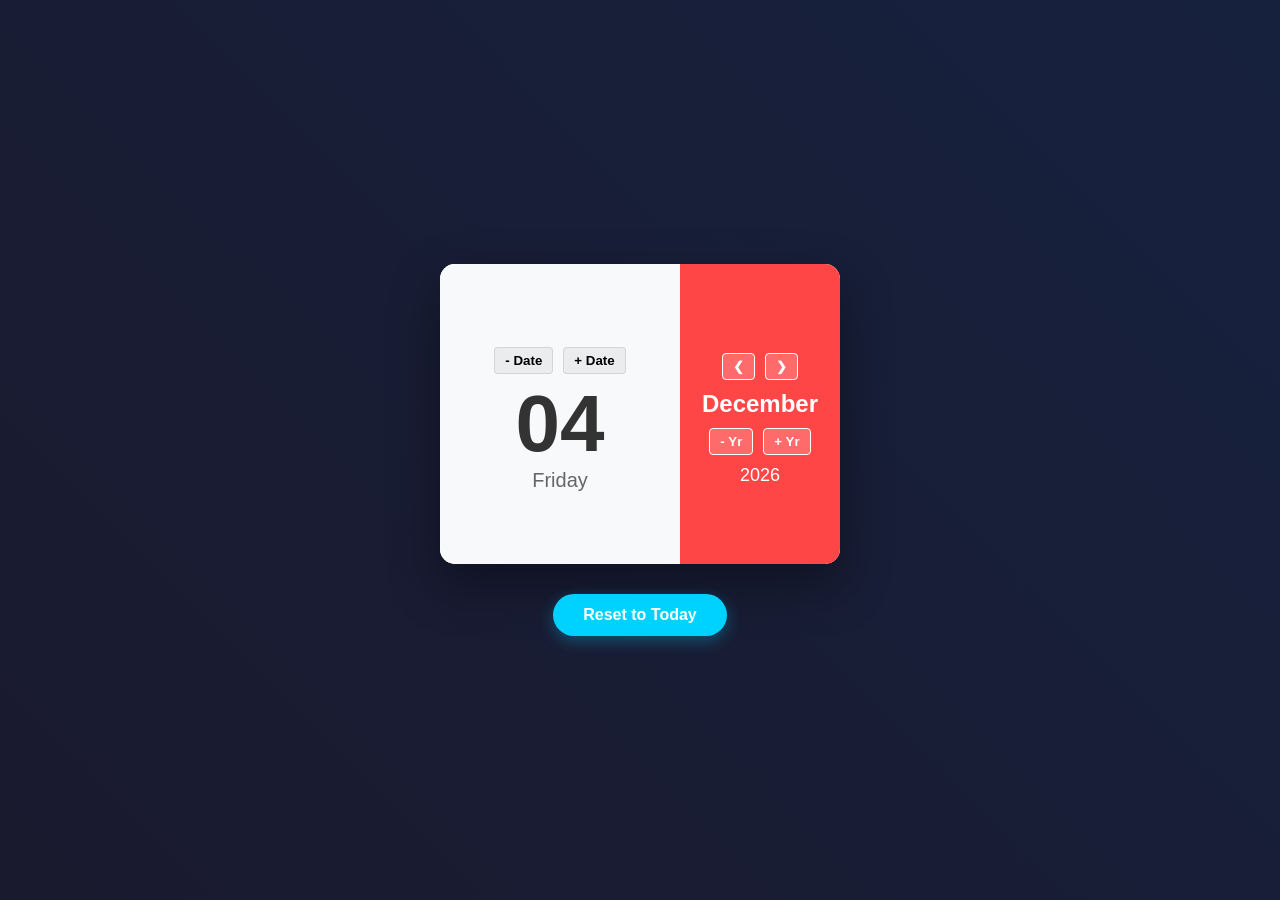
<file: index.html>
<!DOCTYPE html>
<html lang="en">
<head>
    <meta charset="UTF-8">
    <meta name="viewport" content="width=device-width, initial-scale=1.0">
    <title>Pro Interactive Calendar - Commented Version</title>
    <link rel="stylesheet" href="real calender.css">
</head>
<body>

    <div class="hero">
        <div class="calendar">
            <div class="left">
                <div class="controls">
                    <button onclick="changeDate(-1)">- Date</button>
                    <button onclick="changeDate(1)">+ Date</button>
                </div>
                <p id="date">01</p>
                <p id="day">Sunday</p>
            </div>

            <div class="right">
                <div class="controls">
                    <button onclick="changeMonth(-1)">&#10094;</button>
                    <button onclick="changeMonth(1)">&#10095;</button>
                </div>
                <p id="month">January</p>
                <div class="controls">
                    <button onclick="changeYear(-1)">- Yr</button>
                    <button onclick="changeYear(1)">+ Yr</button>
                </div>
                <p id="year">2026</p>
            </div>
        </div>

        <button class="today-btn" onclick="resetToToday()">Reset to Today</button>
    </div>
    <script src="real calender.js"></script>
    
</body>
</html>
</file>
<file: real calender.css>
/* CSS Reset: Removes default browser spacing */
        * {
            margin: 0;
            padding: 0;
            font-family: 'Poppins', sans-serif;
            box-sizing: border-box;
        }

        /* Hero section: Centers the calendar and sets the background */
        .hero {
            width: 100%;
            min-height: 100vh;
            background: linear-gradient(45deg, #1a1a2e, #16213e);
            display: flex;
            align-items: center;
            justify-content: center;
            flex-direction: column;
        }

        /* Calendar Card: The main container */
        .calendar {
            width: 400px;
            height: 300px;
            background: #fff;
            display: flex;
            border-radius: 15px;
            box-shadow: 0 20px 50px rgba(0,0,0,0.4);
            overflow: hidden;
        }

        /* Shared styles for both halves of the calendar */
        .left, .right {
            height: 100%;
            display: flex;
            align-items: center;
            justify-content: center;
            flex-direction: column;
            padding: 20px;
        }

        /* Left side: Displays the numerical date and day name */
        .left {
            width: 60%;
            background: #f8f9fa;
        }

        #date {
            font-size: 80px;
            line-height: 1;
            font-weight: bold;
            color: #333;
        }

        #day {
            font-size: 20px;
            color: #666;
            margin-top: 5px;
        }

        /* Right side: Displays the month and year */
        .right {
            width: 40%;
            background: #ff4646;
            color: #fff;
        }

        #month {
            font-size: 24px;
            font-weight: 600;
        }

        #year {
            font-size: 18px;
        }

        /* Styling for the small navigation buttons */
        .controls {
            display: flex;
            gap: 10px;
            margin: 10px 0;
        }

        button {
            background: rgba(0, 0, 0, 0.05);
            border: 1px solid rgba(0, 0, 0, 0.1);
            padding: 5px 10px;
            cursor: pointer;
            border-radius: 4px;
            font-weight: bold;
            transition: 0.2s;
        }

        /* Makes buttons on the red side white */
        .right button {
            background: rgba(255, 255, 255, 0.2);
            border: 1px solid white;
            color: white;
        }

        button:hover {
            background: rgba(255, 255, 255, 0.4);
            transform: scale(1.1); /* Slight pop effect on hover */
        }

        /* Big 'Reset' button at the bottom */
        .today-btn {
            margin-top: 30px;
            padding: 12px 30px;
            background: #00d2ff;
            color: white;
            border: none;
            border-radius: 50px;
            font-size: 16px;
            box-shadow: 0 5px 15px rgba(0, 210, 255, 0.3);
        }
</file>
